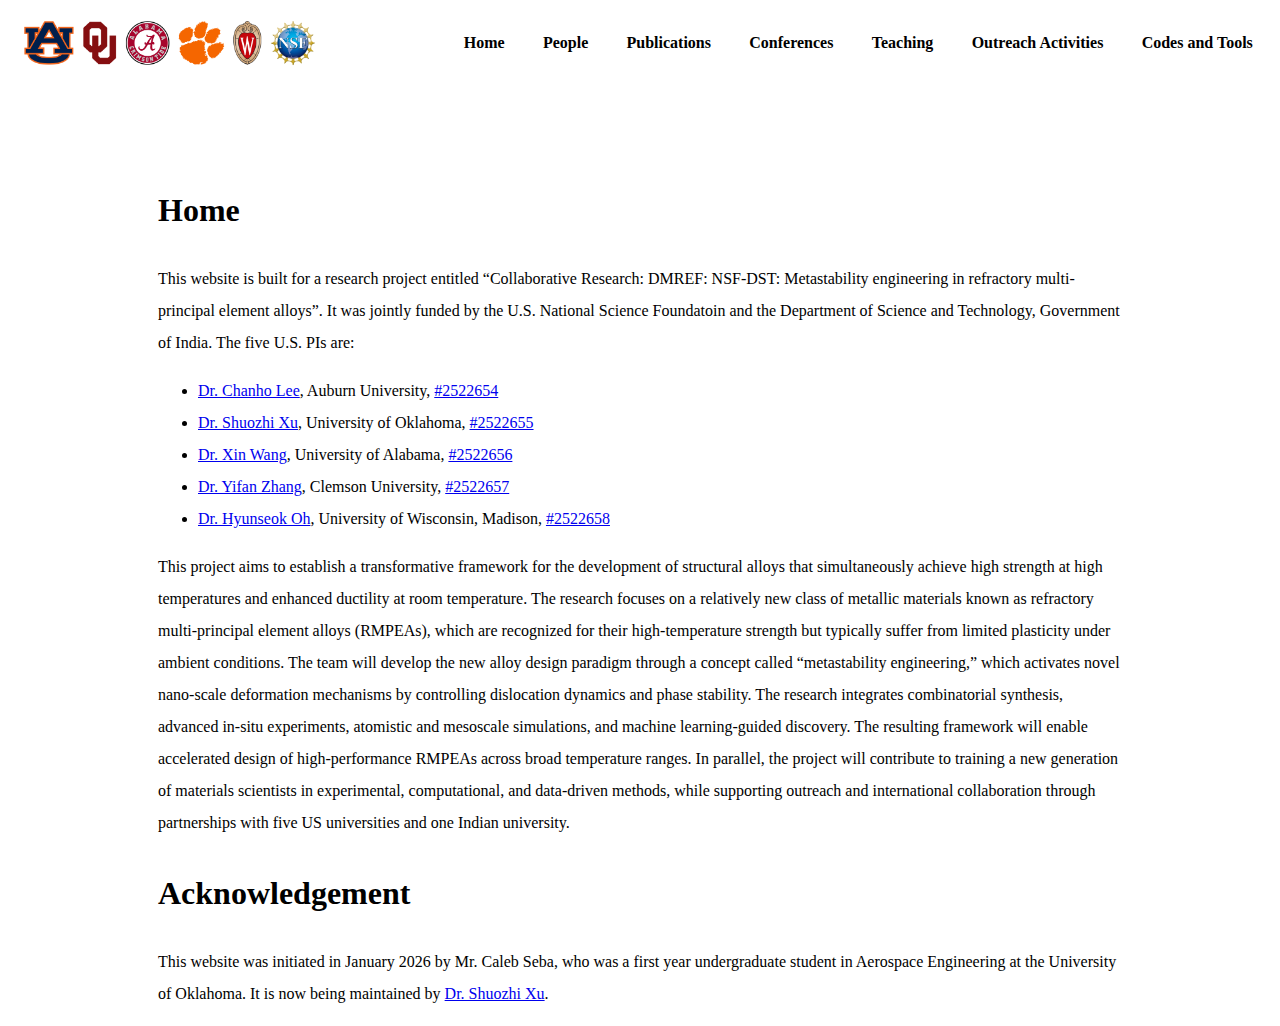
<file: index.html>
<html>
    <head>
        <meta charset="UTF-8">
        <link rel="stylesheet" href="stylesheet.css">
        <script src="script.js"></script>
    </head>
    <body>
        <div class="center">
            <div class="main">
                <div><a href="index.html"><img class="logo" src="photos/Logo.png"></a></div>
                <div class="empty"></div>
                <h3><a class="invisible" href="index.html">Home</a></h3>
                <h3><a class="invisible" href="People.html">People</a></h3>
                <h3><a class="invisible" href="Publications.html">Publications</a></h3>
                <h3><a class="invisible" href="Conferences.html">Conferences</a></h3>
                <h3><a class="invisible" href="Teaching.html">Teaching</a></h3>
                <h3><a class="invisible" href="OutreachActivities.html">Outreach Activities</a></h3>
                <h3><a class="invisible" href="CodesandTools.html">Codes and Tools</a></h3>
            </div>
            <div class="text">
                <h1>Home</h1>
                <p>This website is built for a research project entitled “Collaborative Research: DMREF: NSF-DST: Metastability engineering in refractory multi-principal element alloys”. It was jointly funded by the U.S. National Science Foundatoin and the Department of Science and Technology, Government of India. The five U.S. PIs are:</p>
                <ul>
                    <li><a href="https://eng.auburn.edu/directory/czl0176">Dr. Chanho Lee</a>, Auburn University, <a href="https://www.nsf.gov/awardsearch/show-award/?AWD_ID=2522654">#2522654</a></li>
                    <li><a href="https://www.ou.edu/coe/ame/people/faculty/shuozhi-xu">Dr. Shuozhi Xu</a>, University of Oklahoma, <a href="https://www.nsf.gov/awardsearch/show-award/?AWD_ID=2522655">#2522655</a></li>
                    <li><a href="https://eng.ua.edu/eng-directory/dr-xin-wang/">Dr. Xin Wang</a>, University of Alabama, <a href="https://www.nsf.gov/awardsearch/show-award/?AWD_ID=2522656">#2522656</a></li>
                    <li><a href="https://www.clemson.edu/cecas/departments/me/people/faculty/zhang.html">Dr. Yifan Zhang</a>, Clemson University, <a href="https://www.nsf.gov/awardsearch/show-award/?AWD_ID=2522657">#2522657</a></li>
                    <li><a href="https://engineering.wisc.edu/directory/profile/hyunseok-oh/">Dr. Hyunseok Oh</a>, University of Wisconsin, Madison, <a href="https://www.nsf.gov/awardsearch/show-award/?AWD_ID=2522658">#2522658</a></li>
                </ul>
                <p>This project aims to establish a transformative framework for the development of structural alloys that simultaneously achieve high strength at high temperatures and enhanced ductility at room temperature. The research focuses on a relatively new class of metallic materials known as refractory multi-principal element alloys (RMPEAs), which are recognized for their high-temperature strength but typically suffer from limited plasticity under ambient conditions. The team will develop the new alloy design paradigm through a concept called “metastability engineering,” which activates novel nano-scale deformation mechanisms by controlling dislocation dynamics and phase stability. The research integrates combinatorial synthesis, advanced in-situ experiments, atomistic and mesoscale simulations, and machine learning-guided discovery. The resulting framework will enable accelerated design of high-performance RMPEAs across broad temperature ranges. In parallel, the project will contribute to training a new generation of materials scientists in experimental, computational, and data-driven methods, while supporting outreach and international collaboration through partnerships with five US universities and one Indian university.</p>
                <h1>Acknowledgement</h1>
                <p>This website was initiated in January 2026 by Mr. Caleb Seba, who was a first year undergraduate student in Aerospace Engineering at the University of Oklahoma. It is now being maintained by <a href="https://shuozhixu.github.io/">Dr. Shuozhi Xu</a>.</p>
            </div>
        </div>
    </body>
</html>
</file>
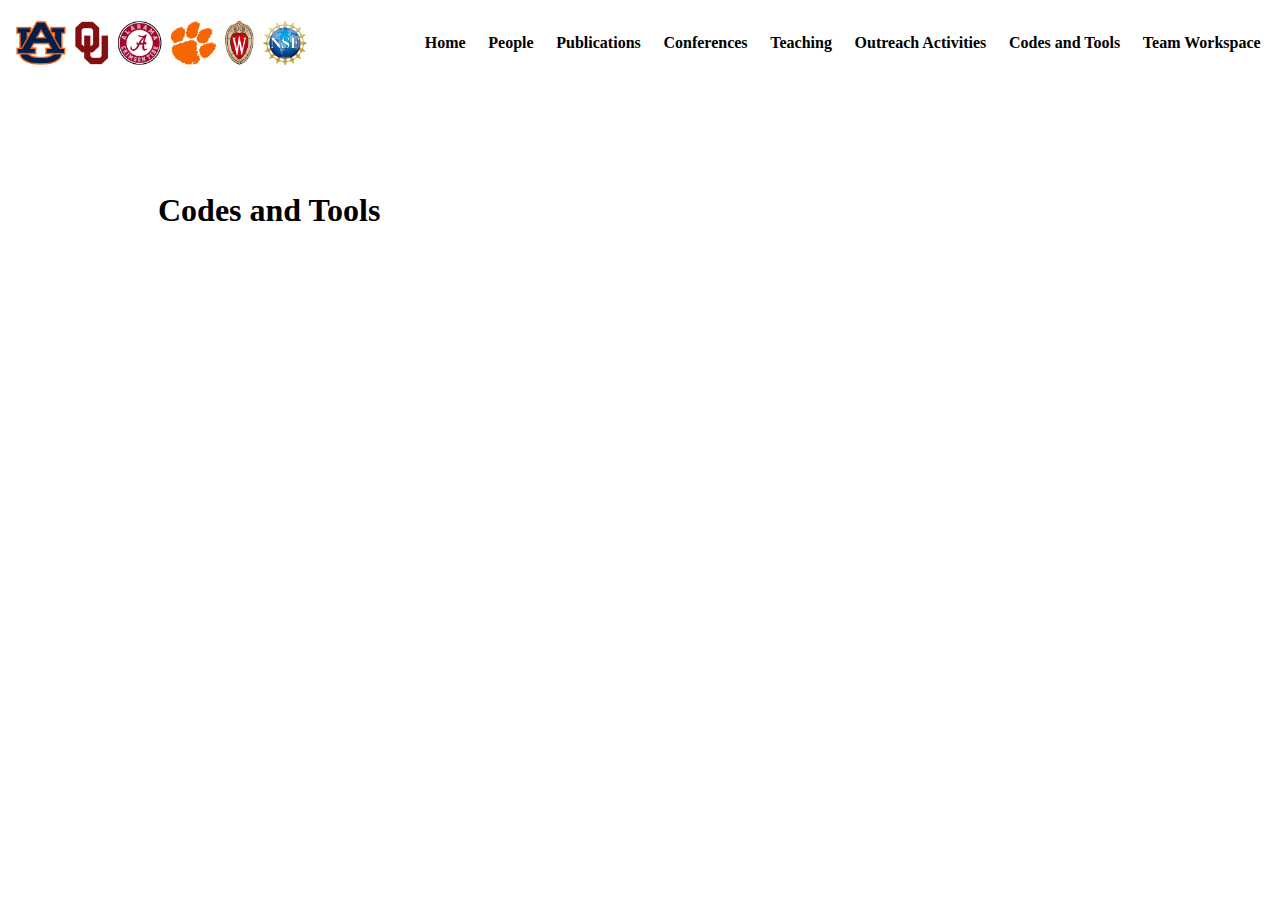
<file: CodesandTools.html>
<html>
    <head>
        <meta charset="UTF-8">
        <link rel="stylesheet" href="stylesheet.css">
        <script src="script.js"></script>
    </head>
    <body>
        <div class="center">
            <div class="main">
                <div><a href="index.html"><img class="logo" src="photos/Logo.png"></a></div>
                <div class="empty"></div>
                <h3><a class="invisible" href="index.html">Home</a></h3>
                <h3><a class="invisible" href="People.html">People</a></h3>
                <h3><a class="invisible" href="Publications.html">Publications</a></h3>
                <h3><a class="invisible" href="Conferences.html">Conferences</a></h3>
                <h3><a class="invisible" href="Teaching.html">Teaching</a></h3>
                <h3><a class="invisible" href="OutreachActivities.html">Outreach Activities</a></h3>
                <h3><a class="invisible" href="CodesandTools.html">Codes and Tools</a></h3>
                <h3><a class="invisible" href="TeamWorkspace.html">Team Workspace</a></h3>
            </div>
        </div>
    </body>
    <div class="text">
                <h1>Codes and Tools</h1>
    </div>
</html>
</file>
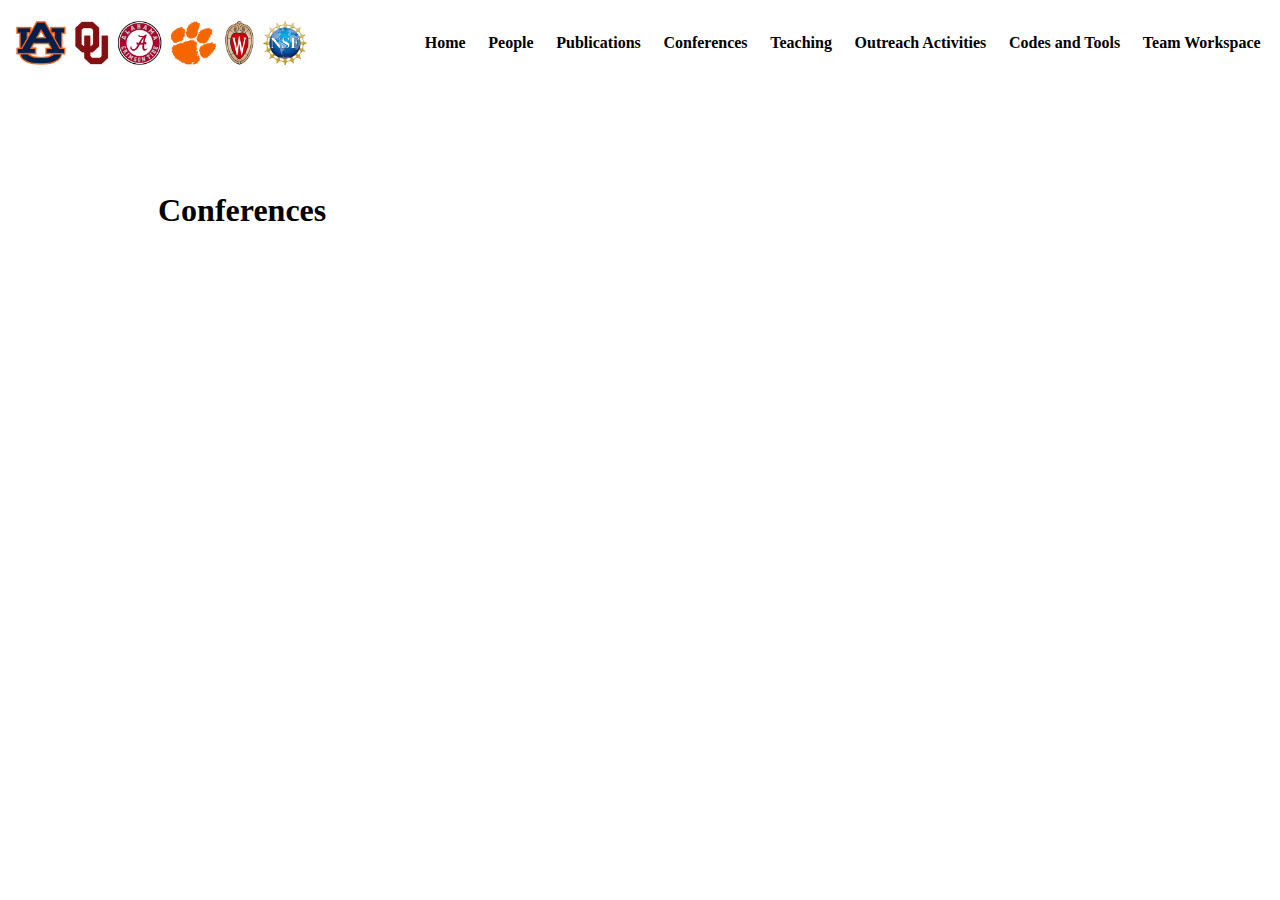
<file: Conferences.html>
<html>
    <head>
        <meta charset="UTF-8">
        <link rel="stylesheet" href="stylesheet.css">
        <script src="script.js"></script>
    </head>
    <body>
        <div class="center">
            <div class="main">
                <div><a href="index.html"><img class="logo" src="photos/Logo.png"></a></div>
                <div class="empty"></div>
                <h3><a class="invisible" href="index.html">Home</a></h3>
                <h3><a class="invisible" href="People.html">People</a></h3>
                <h3><a class="invisible" href="Publications.html">Publications</a></h3>
                <h3><a class="invisible" href="Conferences.html">Conferences</a></h3>
                <h3><a class="invisible" href="Teaching.html">Teaching</a></h3>
                <h3><a class="invisible" href="OutreachActivities.html">Outreach Activities</a></h3>
                <h3><a class="invisible" href="CodesandTools.html">Codes and Tools</a></h3>
                <h3><a class="invisible" href="TeamWorkspace.html">Team Workspace</a></h3>
            </div>
        </div>
        <div class="text">
                <h1>Conferences</h1>
        </div>
    </body>
</html>
</file>
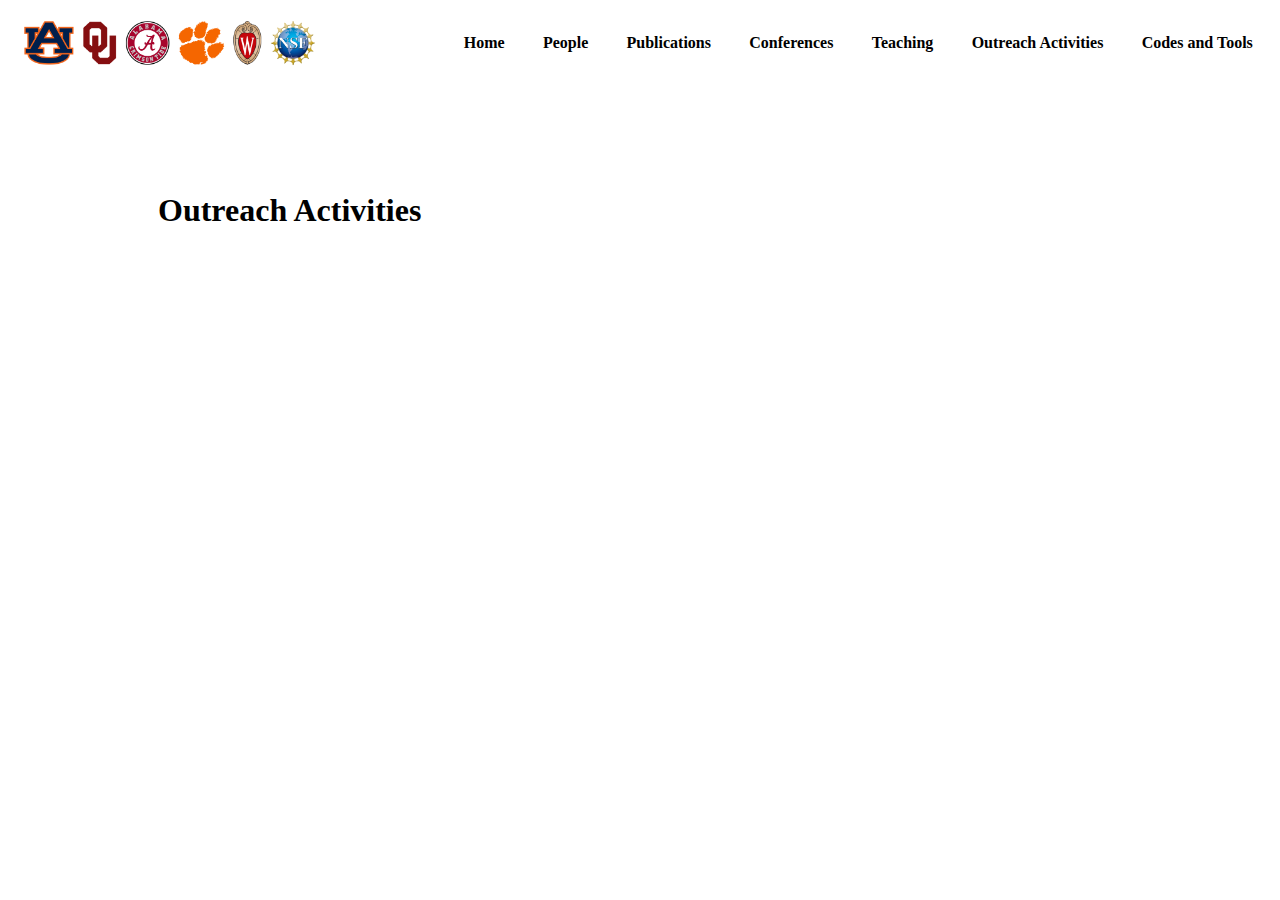
<file: OutreachActivities.html>
<html>
    <head>
        <meta charset="UTF-8">
        <link rel="stylesheet" href="stylesheet.css">
        <script src="script.js"></script>
    </head>
    <body>
        <div class="center">
            <div class="main">
                <div><a href="index.html"><img class="logo" src="photos/Logo.png"></a></div>
                <div class="empty"></div>
                <h3><a class="invisible" href="index.html">Home</a></h3>
                <h3><a class="invisible" href="People.html">People</a></h3>
                <h3><a class="invisible" href="Publications.html">Publications</a></h3>
                <h3><a class="invisible" href="Conferences.html">Conferences</a></h3>
                <h3><a class="invisible" href="Teaching.html">Teaching</a></h3>
                <h3><a class="invisible" href="OutreachActivities.html">Outreach Activities</a></h3>
                <h3><a class="invisible" href="CodesandTools.html">Codes and Tools</a></h3>
            </div>
        </div>
        <div class="text">
                <h1>Outreach Activities</h1>
        </div>
    </body>
</html>
</file>
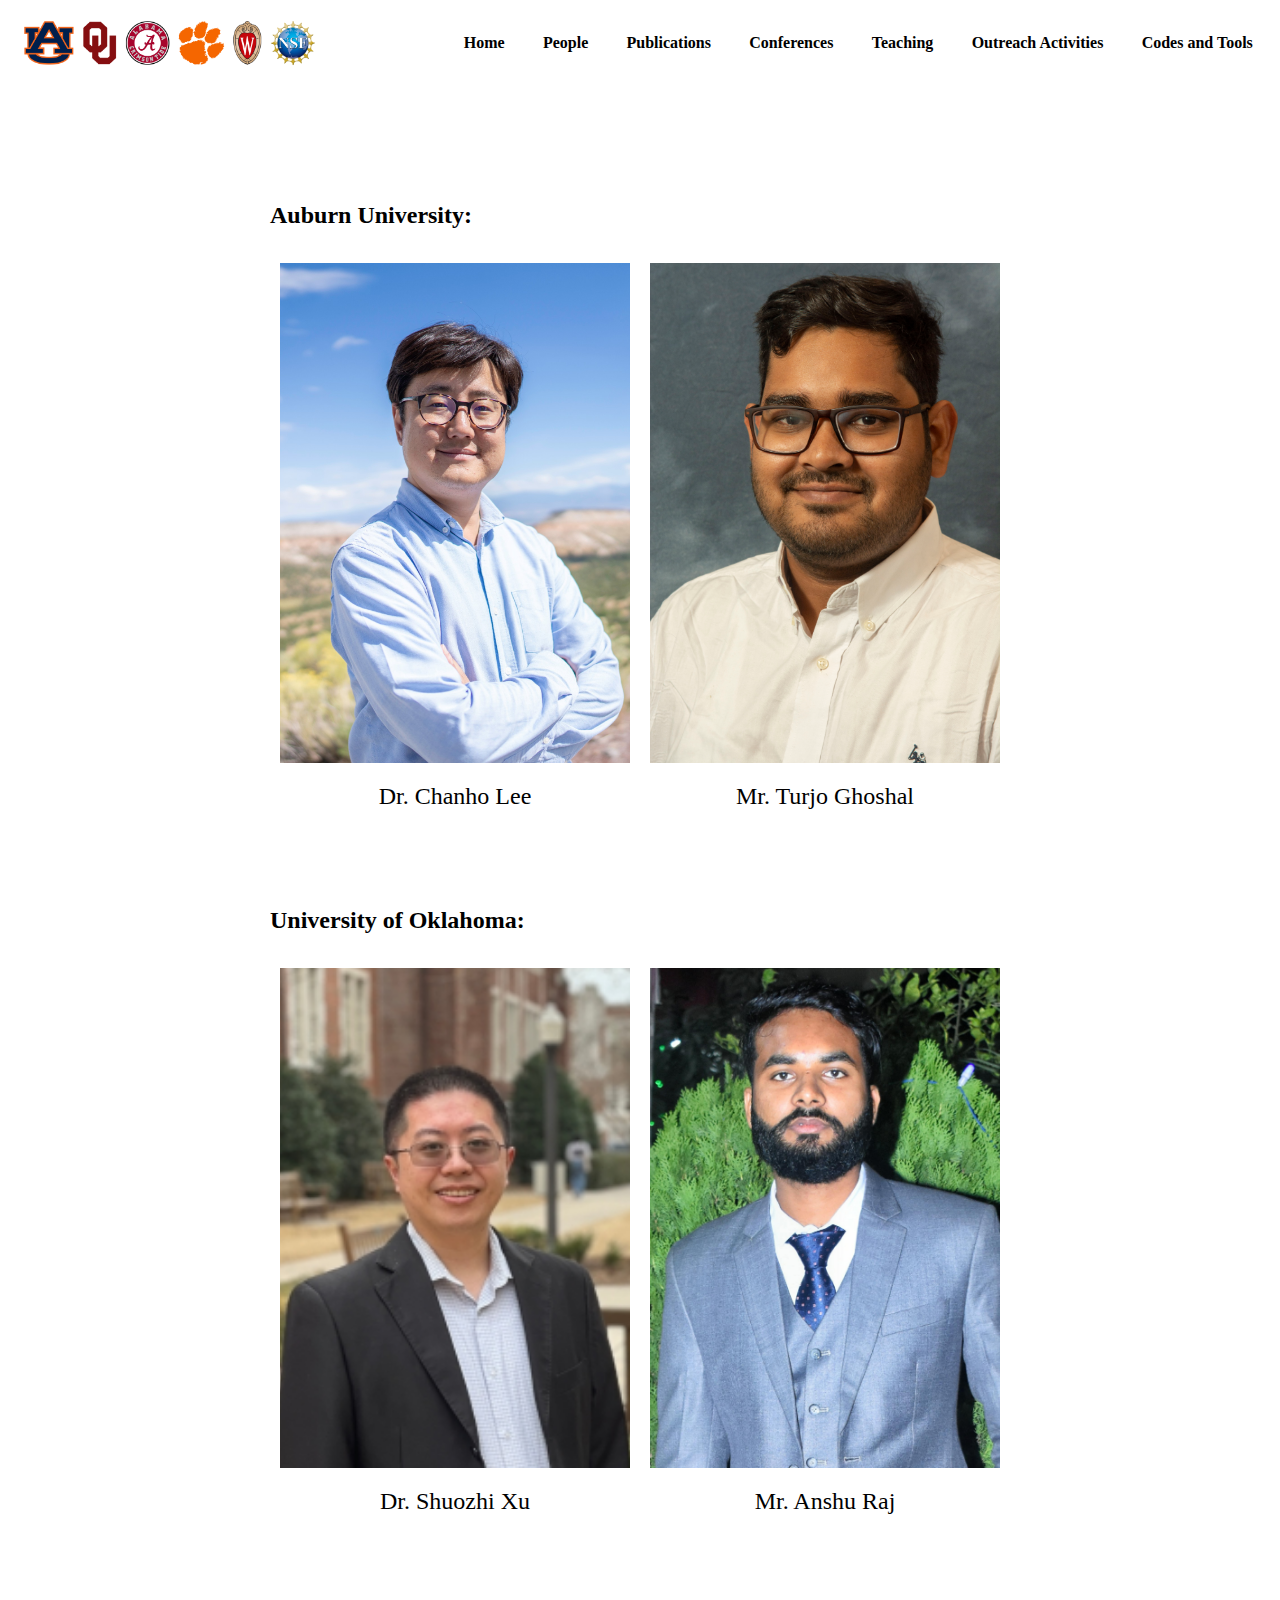
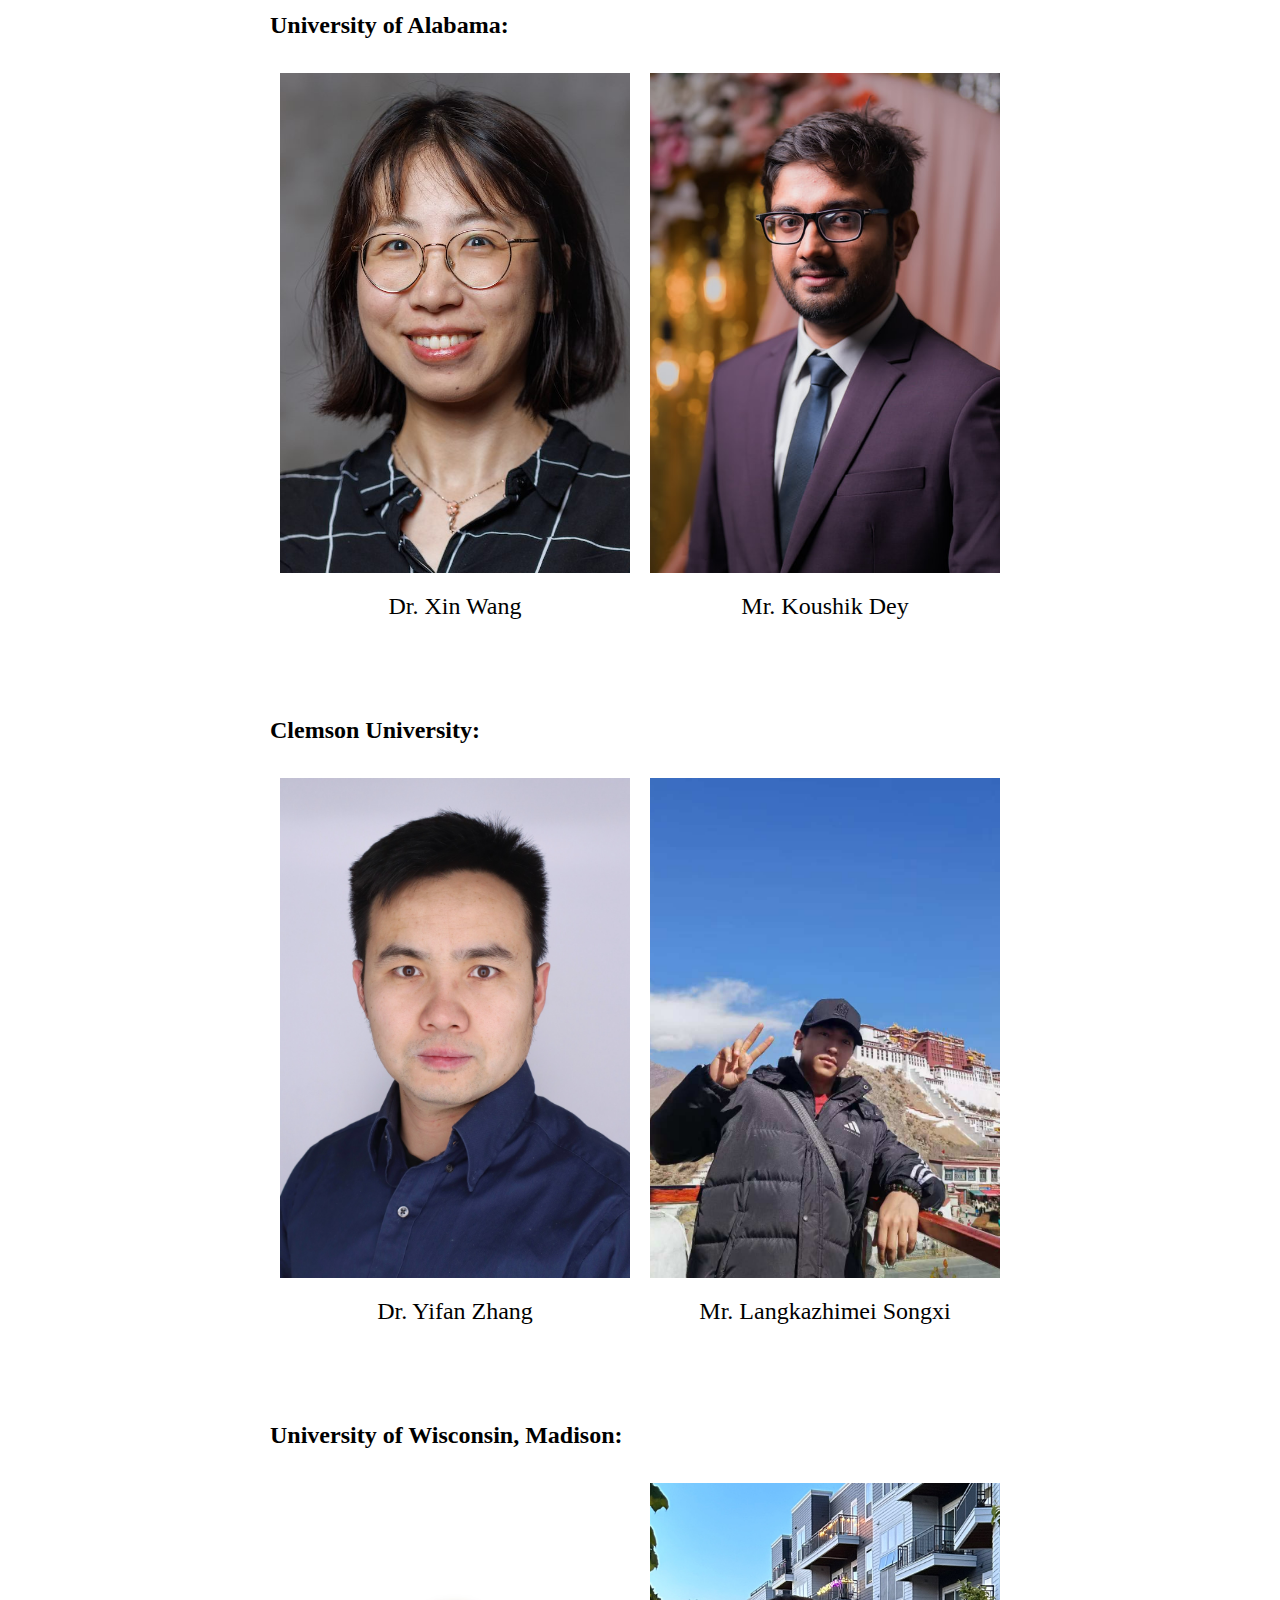
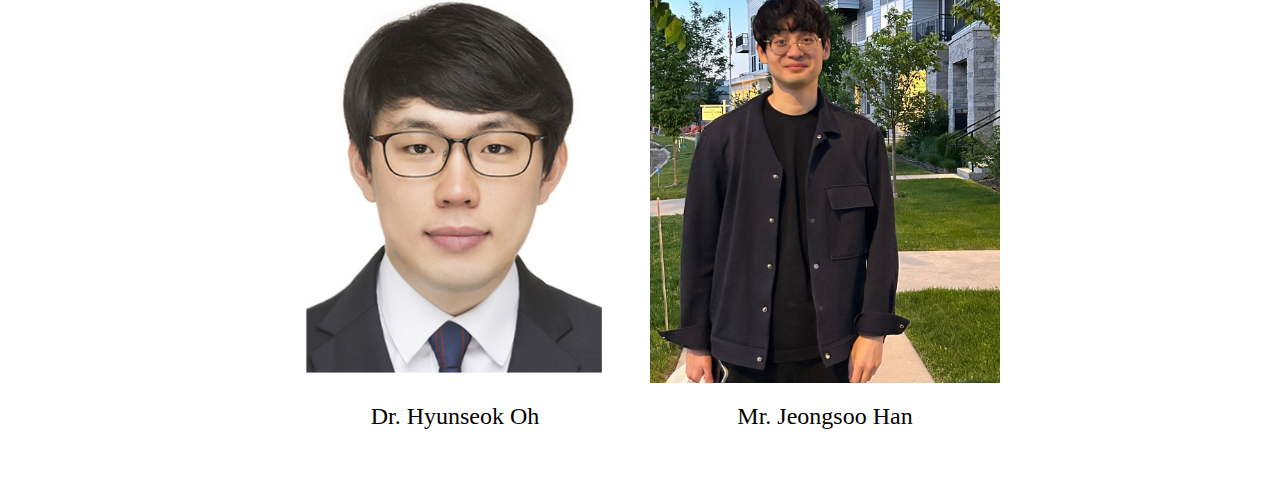
<file: People.html>
<html>
    <head>
        <link rel="stylesheet" href="stylesheet.css">
        <script src="script.js"></script>
    </head>
    <body>
        <div class="center">
            <div class="main">
                <div><a href="index.html"><img class="logo" src="photos/Logo.png"></a></div>
                <div class="empty"></div>
                <h3><a class="invisible" href="index.html">Home</a></h3>
                <h3><a class="invisible" href="People.html">People</a></h3>
                <h3><a class="invisible" href="Publications.html">Publications</a></h3>
                <h3><a class="invisible" href="Conferences.html">Conferences</a></h3>
                <h3><a class="invisible" href="Teaching.html">Teaching</a></h3>
                <h3><a class="invisible" href="OutreachActivities.html">Outreach Activities</a></h3>
                <h3><a class="invisible" href="CodesandTools.html">Codes and Tools</a></h3>
            </div>
            <div class="photo">
                <div class="Headshotdiv">
                    <p class="UniversityName"><b>Auburn University:</b></p>
                    <div class="fourxfour">
                        <img class="headshot" src="photos/LeeChanho.jpg">
                        <img class="headshot" src="photos/TurjoGhoshal.jpg">
                        <p class="description">Dr. Chanho Lee</p>
                        <p class="description">Mr. Turjo Ghoshal</p>
                    </div>
                </div>
                <div class="Headshotdiv">
                    <p class="UniversityName"><b>University of Oklahoma:</b></p>
                    <div class="fourxfour">
                        <img class="headshot" src="photos/Shuozhixu.png">
                        <img class="headshot" src="photos/Anshu.jpg">
                        <p class="description">Dr. Shuozhi Xu</p>
                        <p class="description">Mr. Anshu Raj</p>
                    </div>
                </div>
                <div class="Headshotdiv">
                    <p class="UniversityName"><b>University of Alabama:</b></p>
                    <div class="fourxfour">
                        <img class="headshot" src="photos/2308030_BH_079_Xin_Wang-e1695394742762.jpg">
                        <img class="headshot" src="photos/Koushik Dey-Alabama.jpg">
                        <p class="description">Dr. Xin Wang</p>
                        <p class="description">Mr. Koushik Dey</p>
                    </div>
                </div>
                <div class="Headshotdiv">
                    <p class="UniversityName"><b>Clemson University:</b></p>
                    <div class="fourxfour">
                        <img class="headshot" src="photos/yifan-zhang.jpg">
                        <img class="headshot" src="photos/Langkazhimei Songxi-Clemson.JPG">
                        <p class="description">Dr. Yifan Zhang</p>
                        <p class="description">Mr. Langkazhimei Songxi</p>
                    </div>
                </div>
                <div class="Headshotdiv">
                    <p class="UniversityName"><b>University of Wisconsin, Madison:</b></p>
                    <div class="fourxfour">
                        <img class="headshot" src="photos/Hyunseok Oh.png">
                        <img class="headshot" src="photos\Jeongsoo Han (1).jpg">
                        <p class="description">Dr. Hyunseok Oh</p>
                        <p class="description">Mr. Jeongsoo Han</p>
                    </div>
                </div>
            </div>
    </body>
</html>
</file>
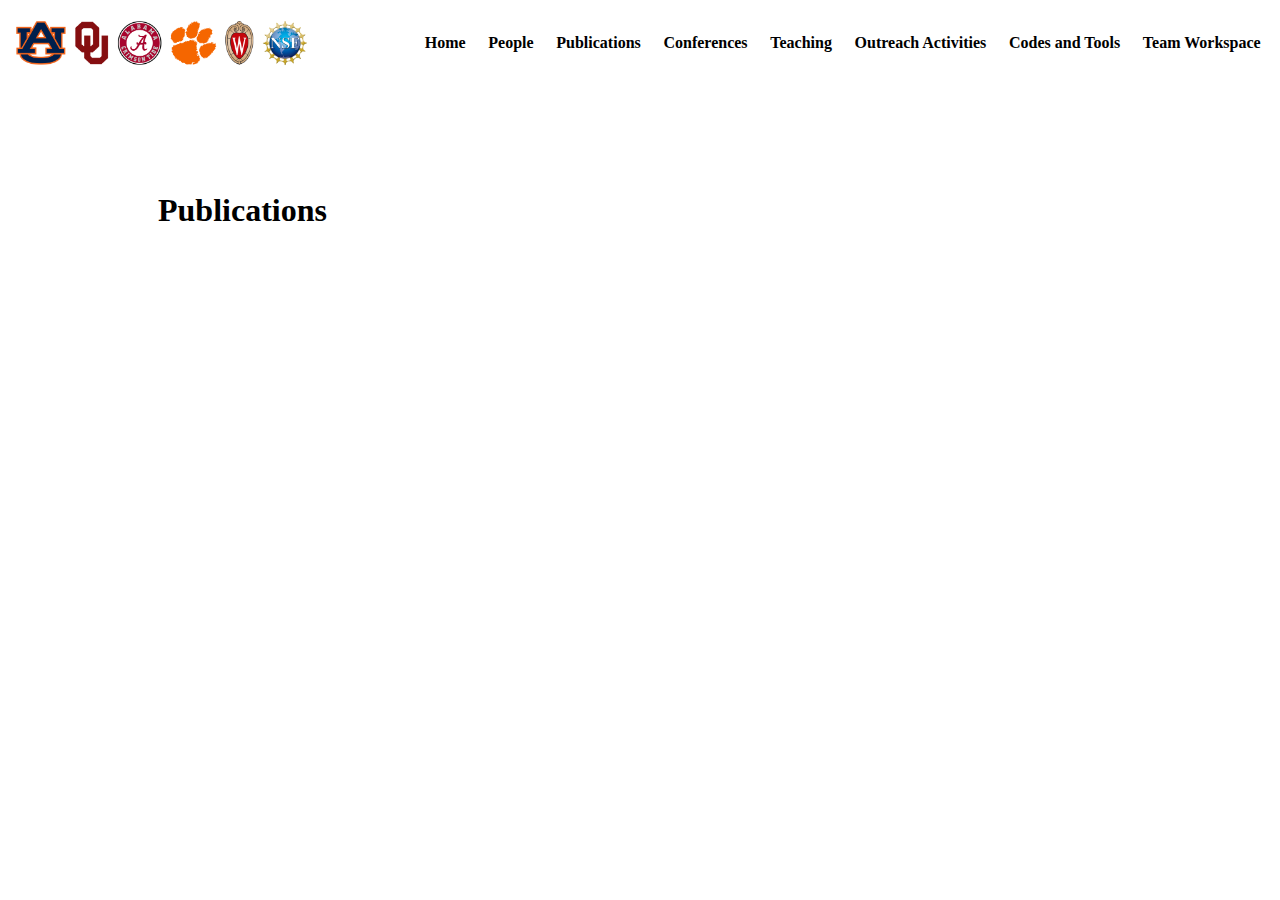
<file: Publications.html>
<html>
    <head>
        <meta charset="UTF-8">
        <link rel="stylesheet" href="stylesheet.css">
        <script src="script.js"></script>
    </head>
    <body>
        <div class="center">
            <div class="main">
                <div><a href="index.html"><img class="logo" src="photos/Logo.png"></a></div>
                <div class="empty"></div>
                <h3><a class="invisible" href="index.html">Home</a></h3>
                <h3><a class="invisible" href="People.html">People</a></h3>
                <h3><a class="invisible" href="Publications.html">Publications</a></h3>
                <h3><a class="invisible" href="Conferences.html">Conferences</a></h3>
                <h3><a class="invisible" href="Teaching.html">Teaching</a></h3>
                <h3><a class="invisible" href="OutreachActivities.html">Outreach Activities</a></h3>
                <h3><a class="invisible" href="CodesandTools.html">Codes and Tools</a></h3>
                <h3><a class="invisible" href="TeamWorkspace.html">Team Workspace</a></h3>
            </div>
            <div class="text">
                <h1>Publications</h1>
            </div>
        </div>
    </body>
</html>
</file>
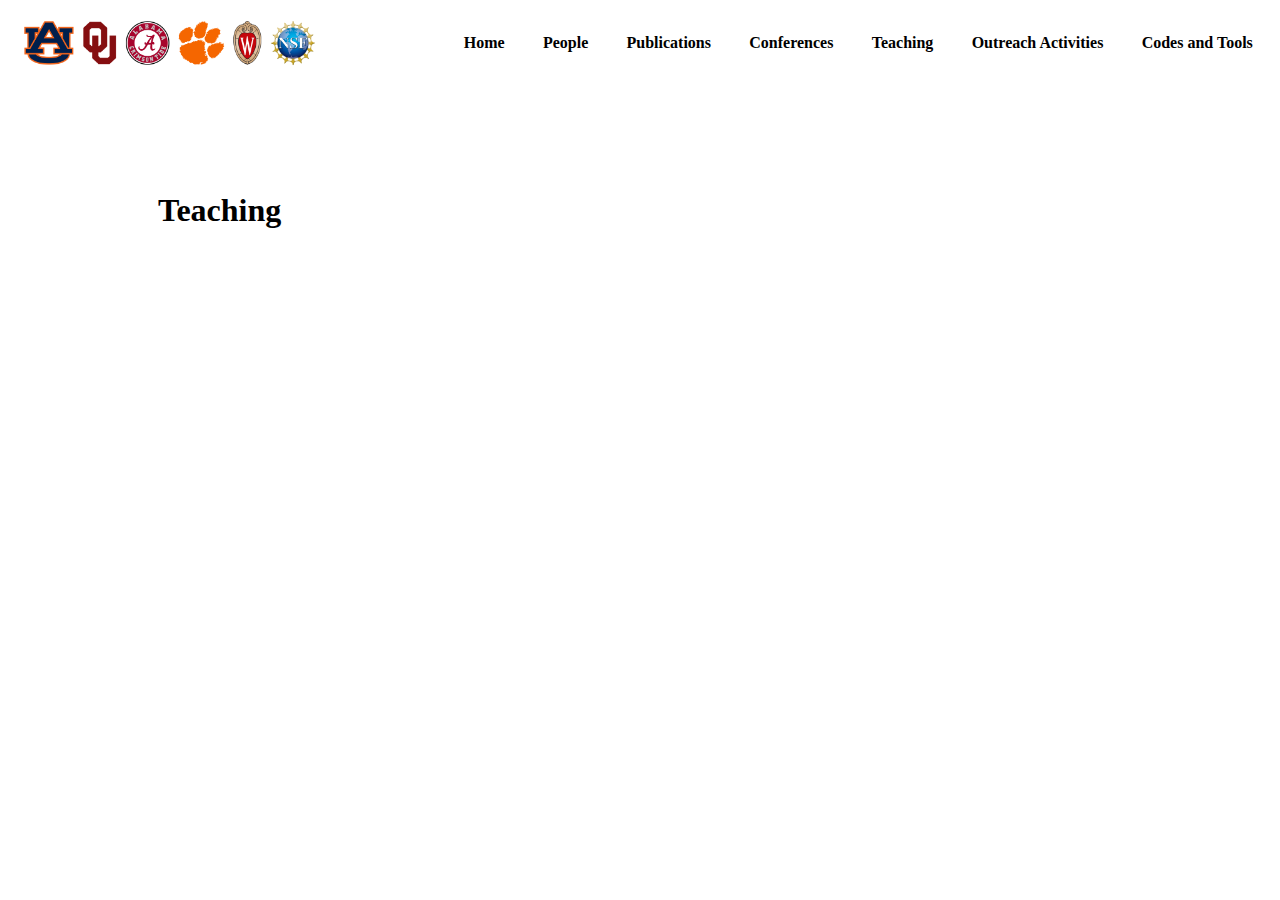
<file: Teaching.html>
<html>
    <head>
        <meta charset="UTF-8">
        <link rel="stylesheet" href="stylesheet.css">
        <script src="script.js"></script>
    </head>
    <body>
        <div class="center">
            <div class="main">
                <div><a href="index.html"><img class="logo" src="photos/Logo.png"></a></div>
                <div class="empty"></div>
                <h3><a class="invisible" href="index.html">Home</a></h3>
                <h3><a class="invisible" href="People.html">People</a></h3>
                <h3><a class="invisible" href="Publications.html">Publications</a></h3>
                <h3><a class="invisible" href="Conferences.html">Conferences</a></h3>
                <h3><a class="invisible" href="Teaching.html">Teaching</a></h3>
                <h3><a class="invisible" href="OutreachActivities.html">Outreach Activities</a></h3>
                <h3><a class="invisible" href="CodesandTools.html">Codes and Tools</a></h3>
            </div>
        </div>
        <div class="text">
                <h1>Teaching</h1>
        </div>
    </body>
</html>
</file>
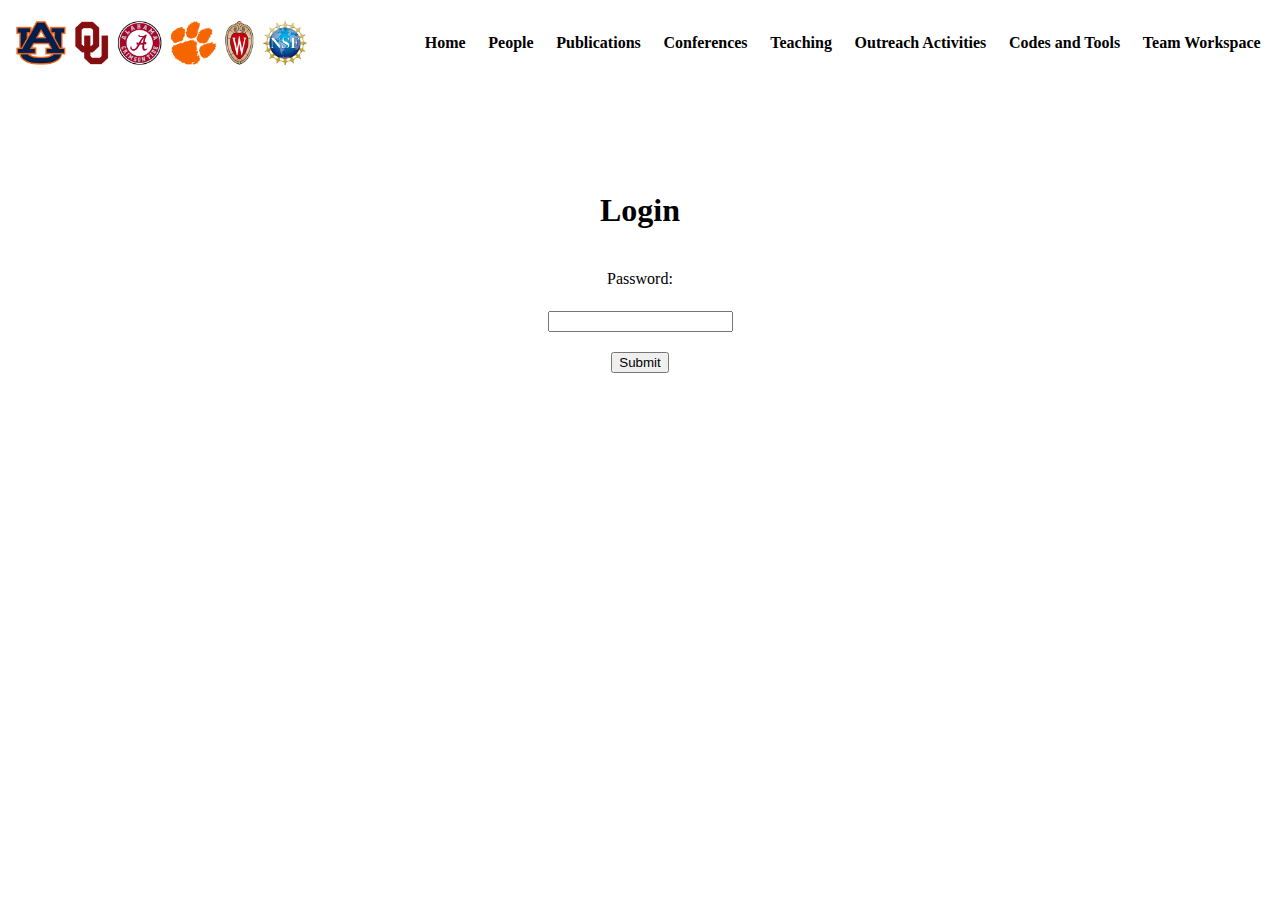
<file: TeamWorkspace.html>
<html>
    <head>
        <meta charset="UTF-8">
        <link rel="stylesheet" href="stylesheet.css">
        <script src="script.js" defer></script>
    </head>
    <body>
        <div class="center">
            <div class="main">
                <div><a href="index.html"><img class="logo" src="photos/Logo.png"></a></div>
                <div class="empty"></div>
                <h3><a class="invisible" href="index.html">Home</a></h3>
                <h3><a class="invisible" href="People.html">People</a></h3>
                <h3><a class="invisible" href="Publications.html">Publications</a></h3>
                <h3><a class="invisible" href="Conferences.html">Conferences</a></h3>
                <h3><a class="invisible" href="Teaching.html">Teaching</a></h3>
                <h3><a class="invisible" href="OutreachActivities.html">Outreach Activities</a></h3>
                <h3><a class="invisible" href="CodesandTools.html">Codes and Tools</a></h3>
                <h3><a class="invisible" href="TeamWorkspace.html">Team Workspace</a></h3>
            </div>
        </div>
        <div class="textlogin">
            <h1>Login</h1>
            <div class="username">
                <p>Password:</p>
                <input id="passwordinput" type="password" required>
            </div>
            <div>
                <button id="submit">Submit</button>
                <p id="wrong"></p>
            </div>
        </div>
    </body>
</html>
</file>
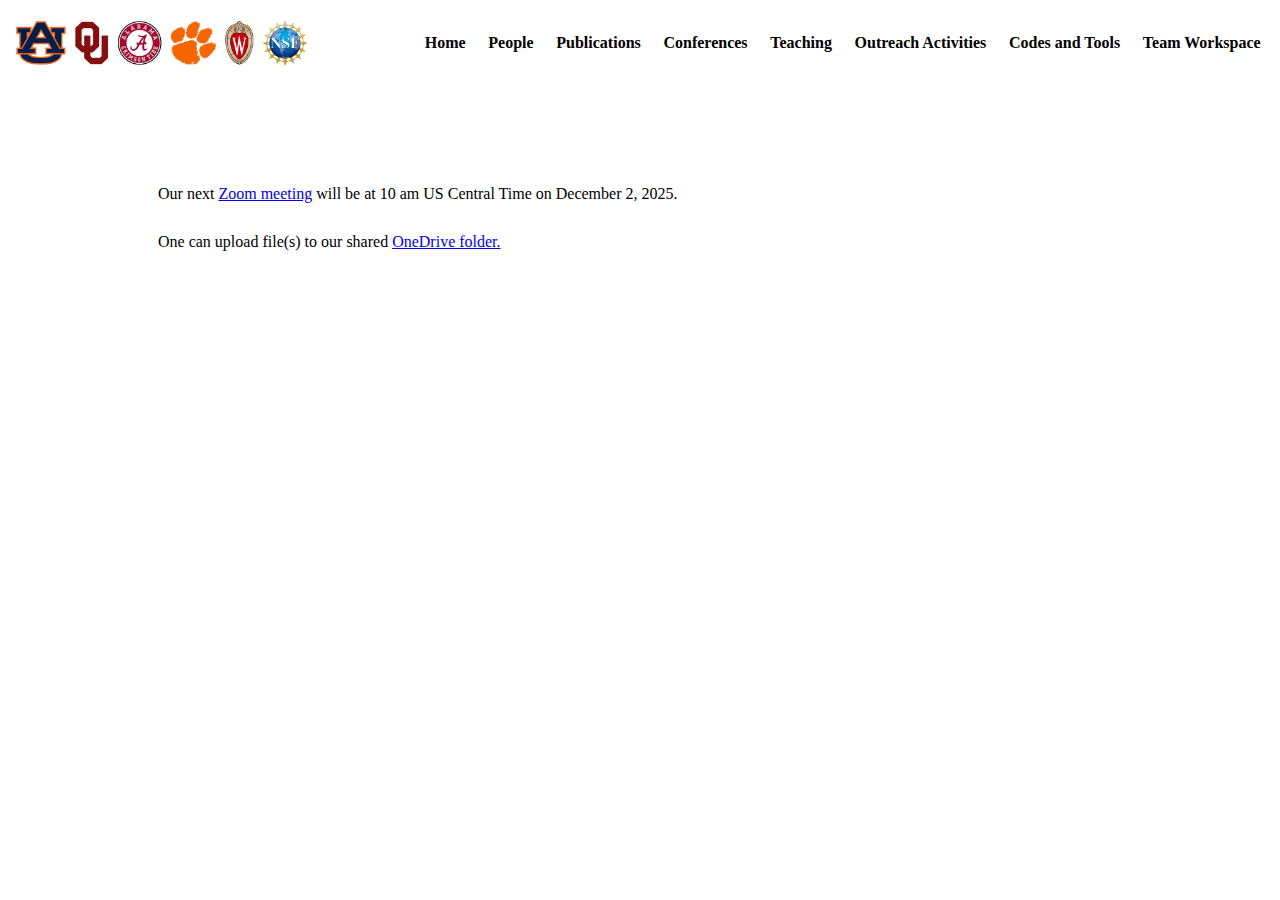
<file: TeamWorkspacePass1.html>
<html>
    <head>
        <meta charset="UTF-8">
        <link rel="stylesheet" href="stylesheet.css">
        <script src="script.js"></script>
    </head>
    <body>
        <div class="center">
            <div class="main">
                <div><a href="index.html"><img class="logo" src="photos/Logo.png"></a></div>
                <div class="empty"></div>
                <h3><a class="invisible" href="index.html">Home</a></h3>
                <h3><a class="invisible" href="People.html">People</a></h3>
                <h3><a class="invisible" href="Publications.html">Publications</a></h3>
                <h3><a class="invisible" href="Conferences.html">Conferences</a></h3>
                <h3><a class="invisible" href="Teaching.html">Teaching</a></h3>
                <h3><a class="invisible" href="OutreachActivities.html">Outreach Activities</a></h3>
                <h3><a class="invisible" href="CodesandTools.html">Codes and Tools</a></h3>
                <h3><a class="invisible" href="TeamWorkspace.html">Team Workspace</a></h3>
            </div>
        </div>
    </body>
    <div class="text">
        <p>Our next <a href="https://authenticate.auburn.edu/cas/login?service=https%3A%2F%2Fauthenticate.auburn.edu%3A8443%2Fsaml%2Fmodule.php%2Fcas%2Flinkback.php%3FstateID%3D_bed0080c4ee78b8f8b6dcc2b9c621040db56615718%253Ahttps%253A%252F%252Fauthenticate.auburn.edu%253A8443%252Fsaml%252Fsaml2%252Fidp%252FSSOService.php%253Fspentityid%253Dauburn.zoom.us%2526cookieTime%253D1769196201"> Zoom meeting</a> will be at 10 am US Central Time on December 2, 2025.</p>
        <p>One can upload file(s) to our shared <a href= "https://tigermailauburn-my.sharepoint.com/personal/dzn0037_auburn_edu/_layouts/15/onedrive.aspx?id=%2Fpersonal%2Fdzn0037%5Fauburn%5Fedu%2FDocuments%2FNSF%2DDMREF%20%2D%20File%20sharing&ga=1">OneDrive folder.</a></p>
    </div>
</html>
</file>
<file: stylesheet.css>
.body{
    text-align: center;
}
.main{  
    display: flex;
    justify-content: space-around;
    align-items: center;
    flex-wrap: wrap;
}
.empty{
    width: 100px;
}
.logo{
    width: 300px;
}
h3{
    padding: 10px;
    font-size: medium;
}
.text{
    margin-top: 100px;
    margin-left: 150px;
    margin-right: 150px;
    line-height: 2;
}
.invisible{
    text-decoration: none;
    color: black;
}
.headshot{
    height: 500px;
    width: 350px;
    object-fit: cover;
    margin: 10px;
}
.fourxfour{
    display: flex;
    flex-wrap: wrap;
    width: 740px;
    height: 630px;
}
.description{
    width: 350px;
    margin: 10px;
    height: 100px;
    text-align: center;
    font-size: x-large;
}
.photo{
    display: flex;
    flex-direction: column;
    align-items: center;
    height: 100%;
    margin: 100px;
}
.headshotdiv{
    text-align: left;
}
.UniversityName{
    font-size: x-large;
}
.textlogin{
    margin-top: 100px;
    margin-left: 150px;
    margin-right: 150px;
    line-height: 2;
    text-align: center;
}
button{
    margin: 20px;
}
#wrong{
    color: red;
}
</file>
